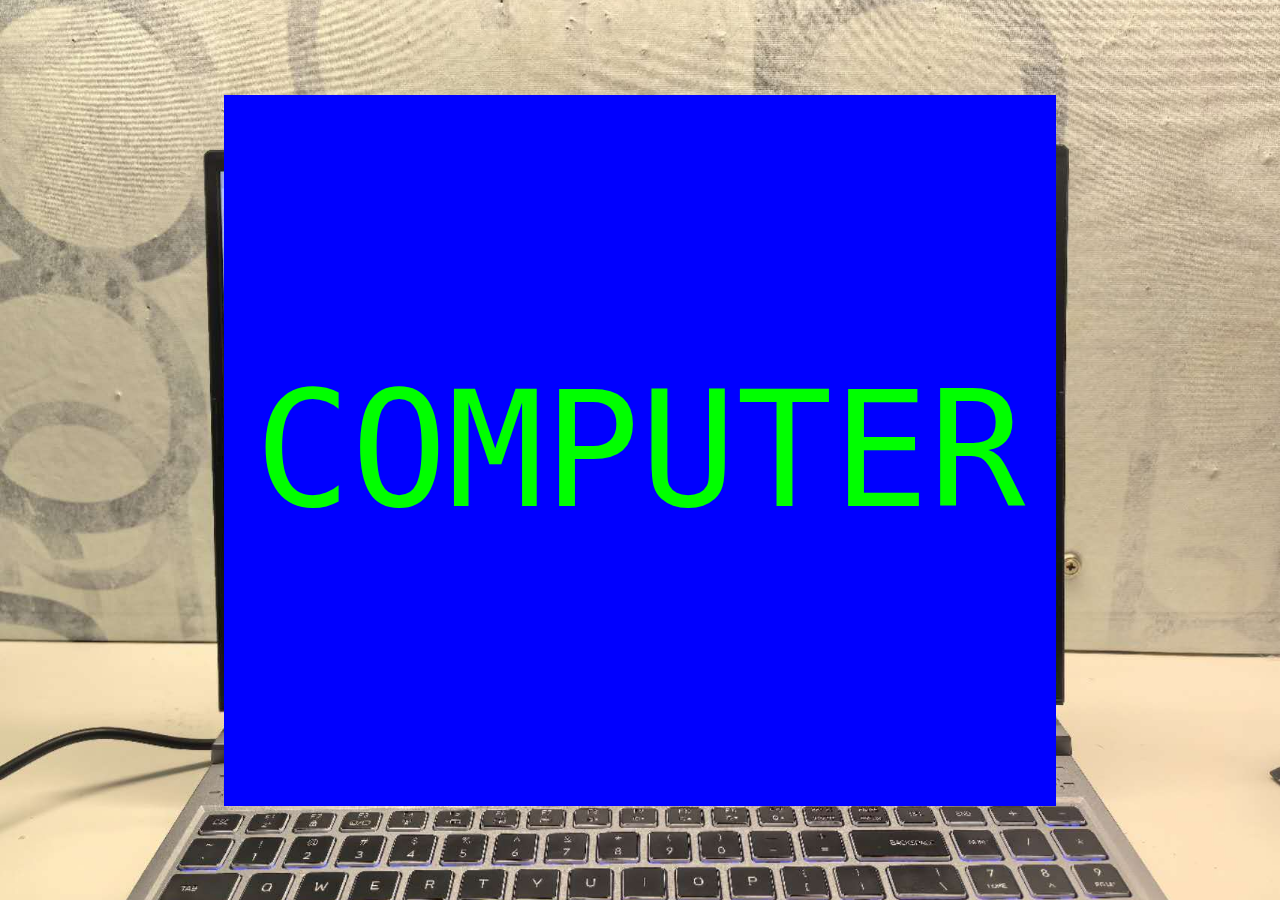
<file: index.html>
<!DOCTYPE html>
<html lang="en">
<head>
    <meta charset="UTF-8">
    <meta name="viewport" content="width=device-width, initial-scale=1.0">
    <title>Page 1 Computer</title>
    <link rel="stylesheet" href="style.css">
</head>
<body>
    <div class="background">
        <div class="screen" onclick="startTransition()">
            <p>COMPUTER</p >
        </div>
    </div>

    <script>
        function startTransition() {
            document.body.classList.add('transition');
            
            setTimeout(() => {
                window.location.href = 'page2.html';  
            }, 1000); 
        }
    </script>
</body>
</html>
</file>
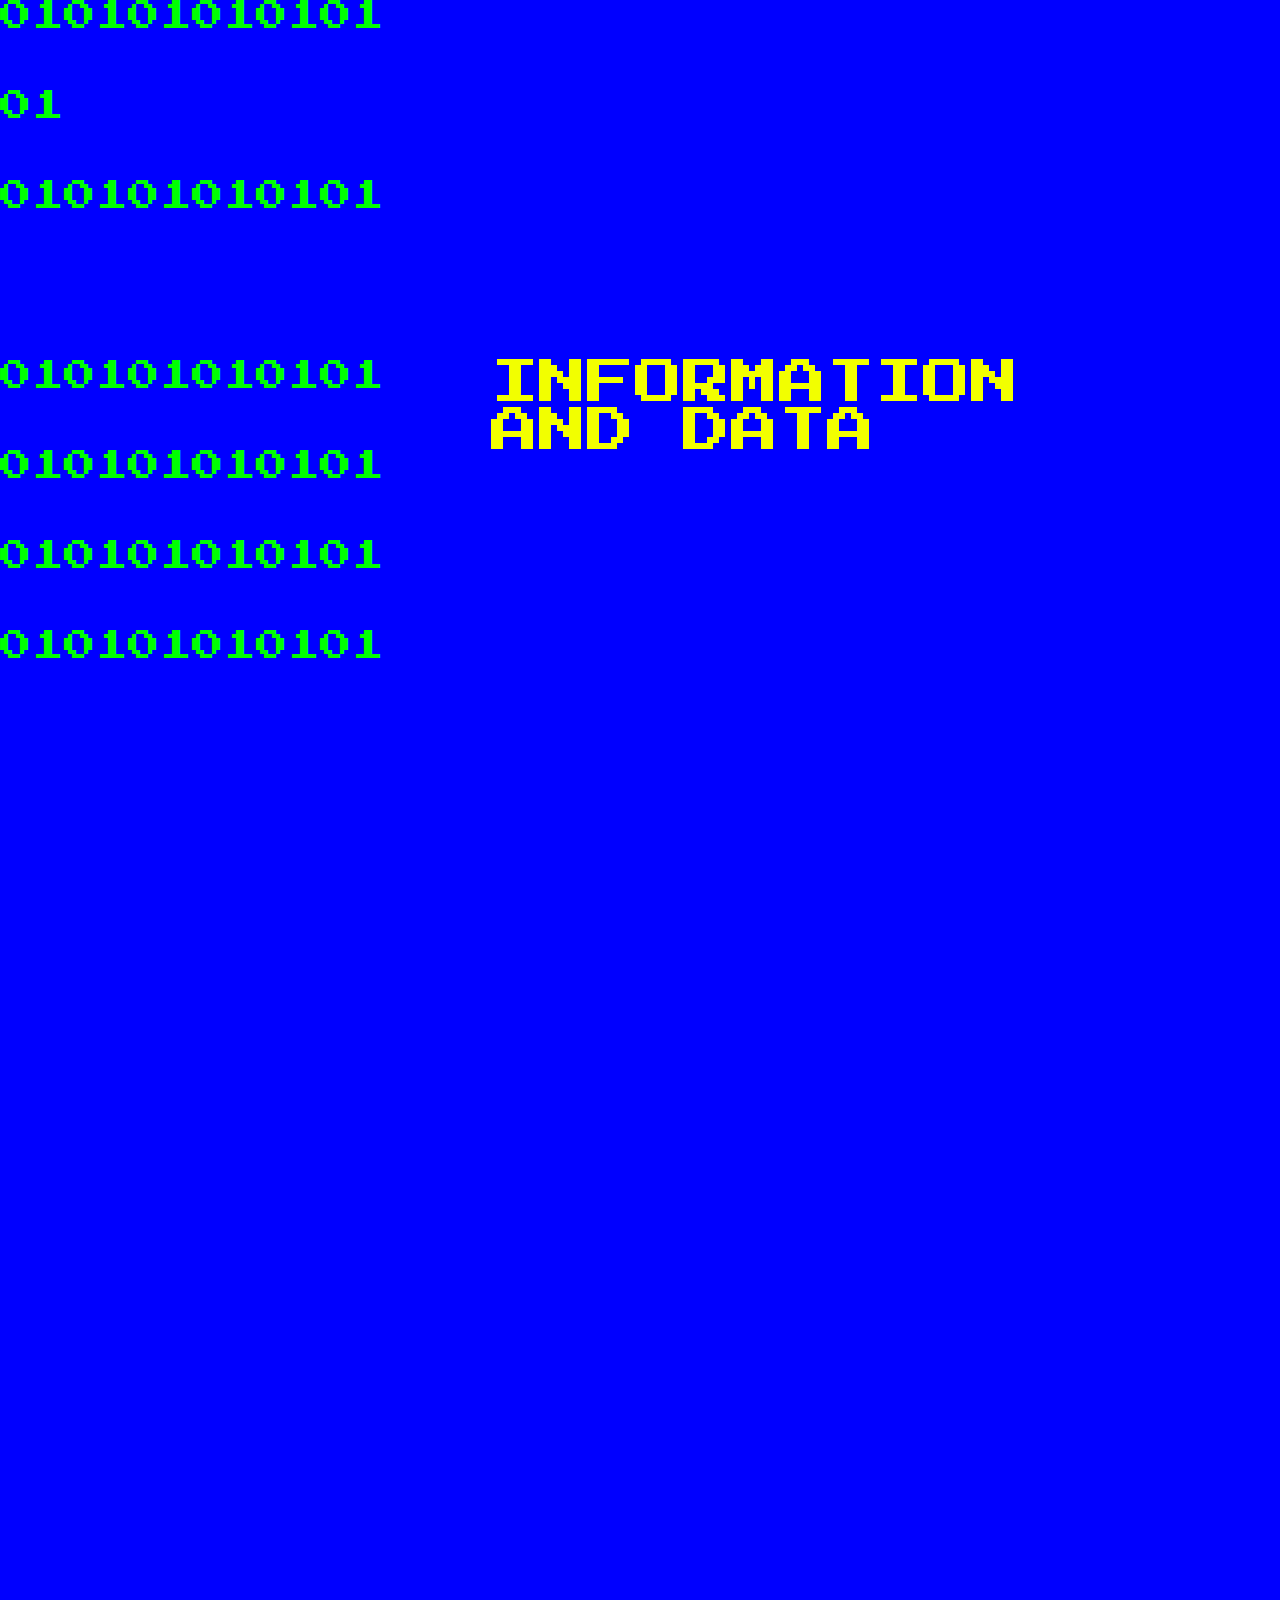
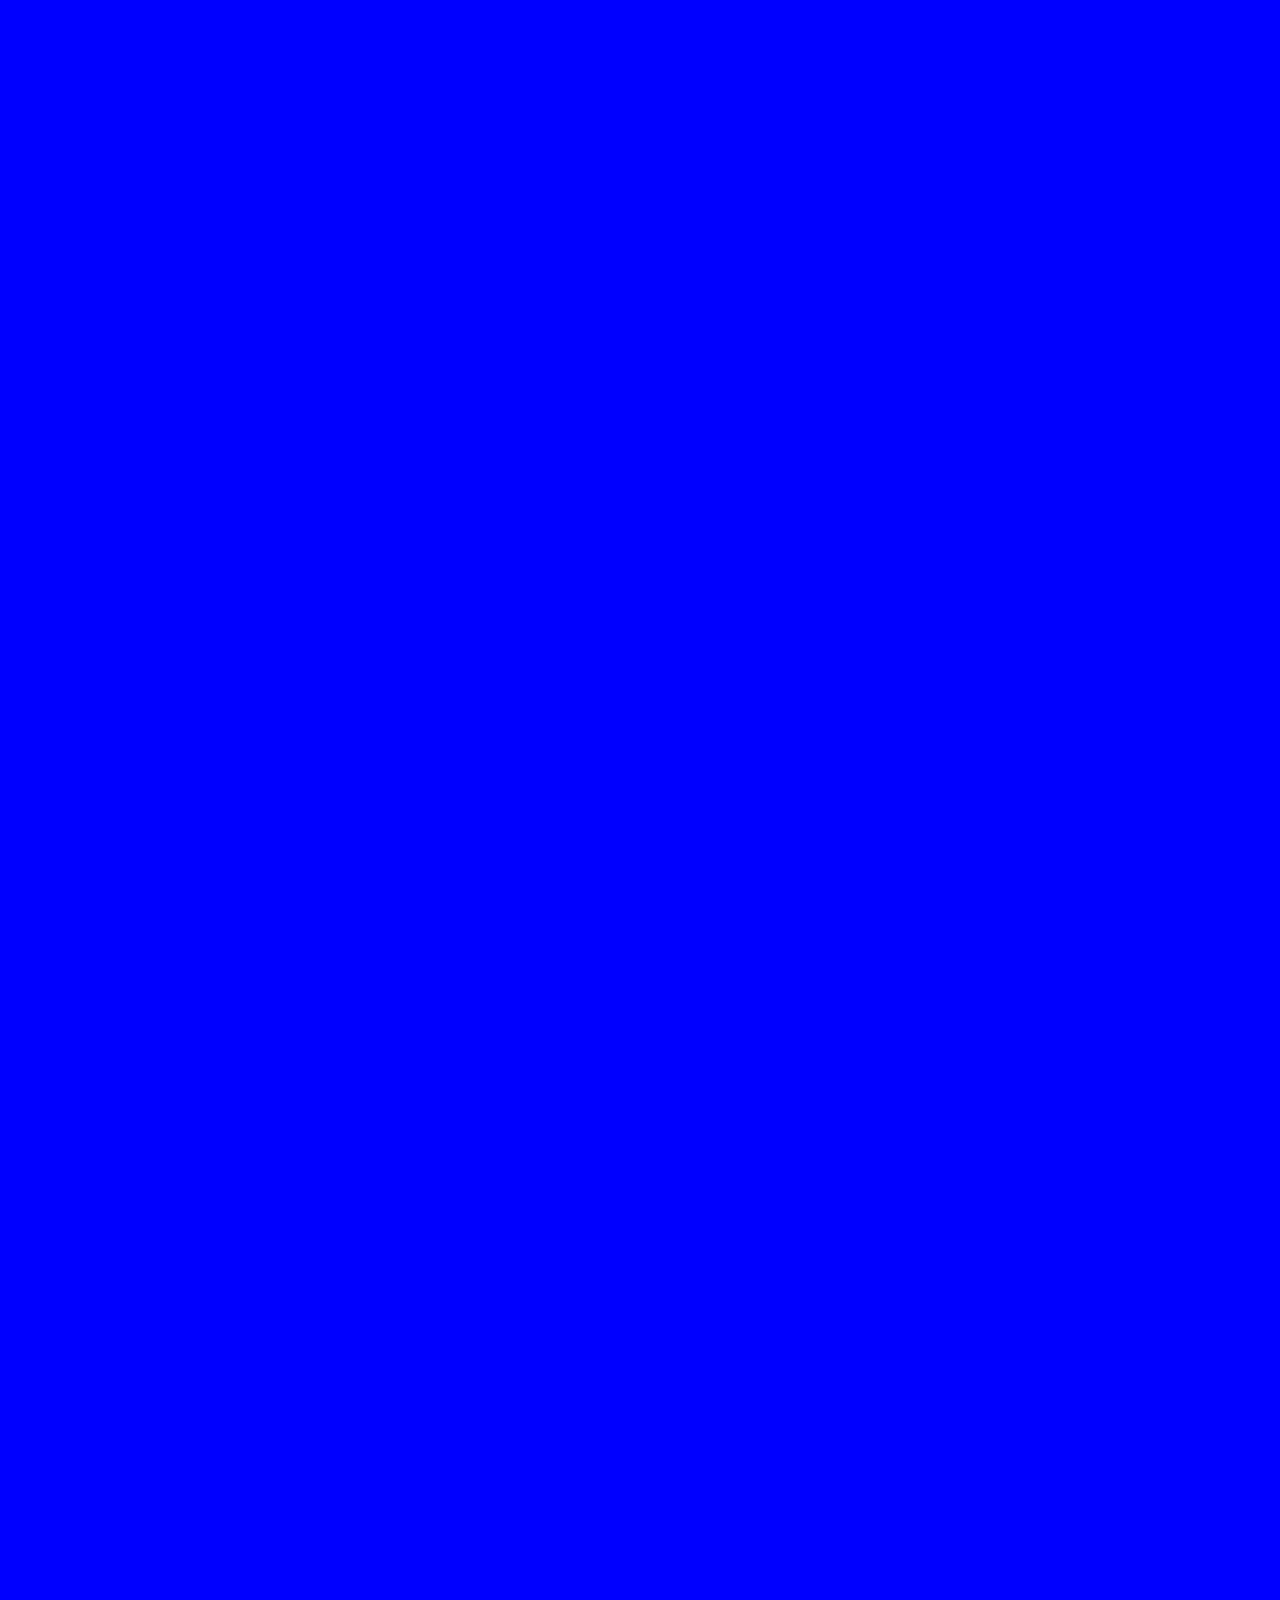
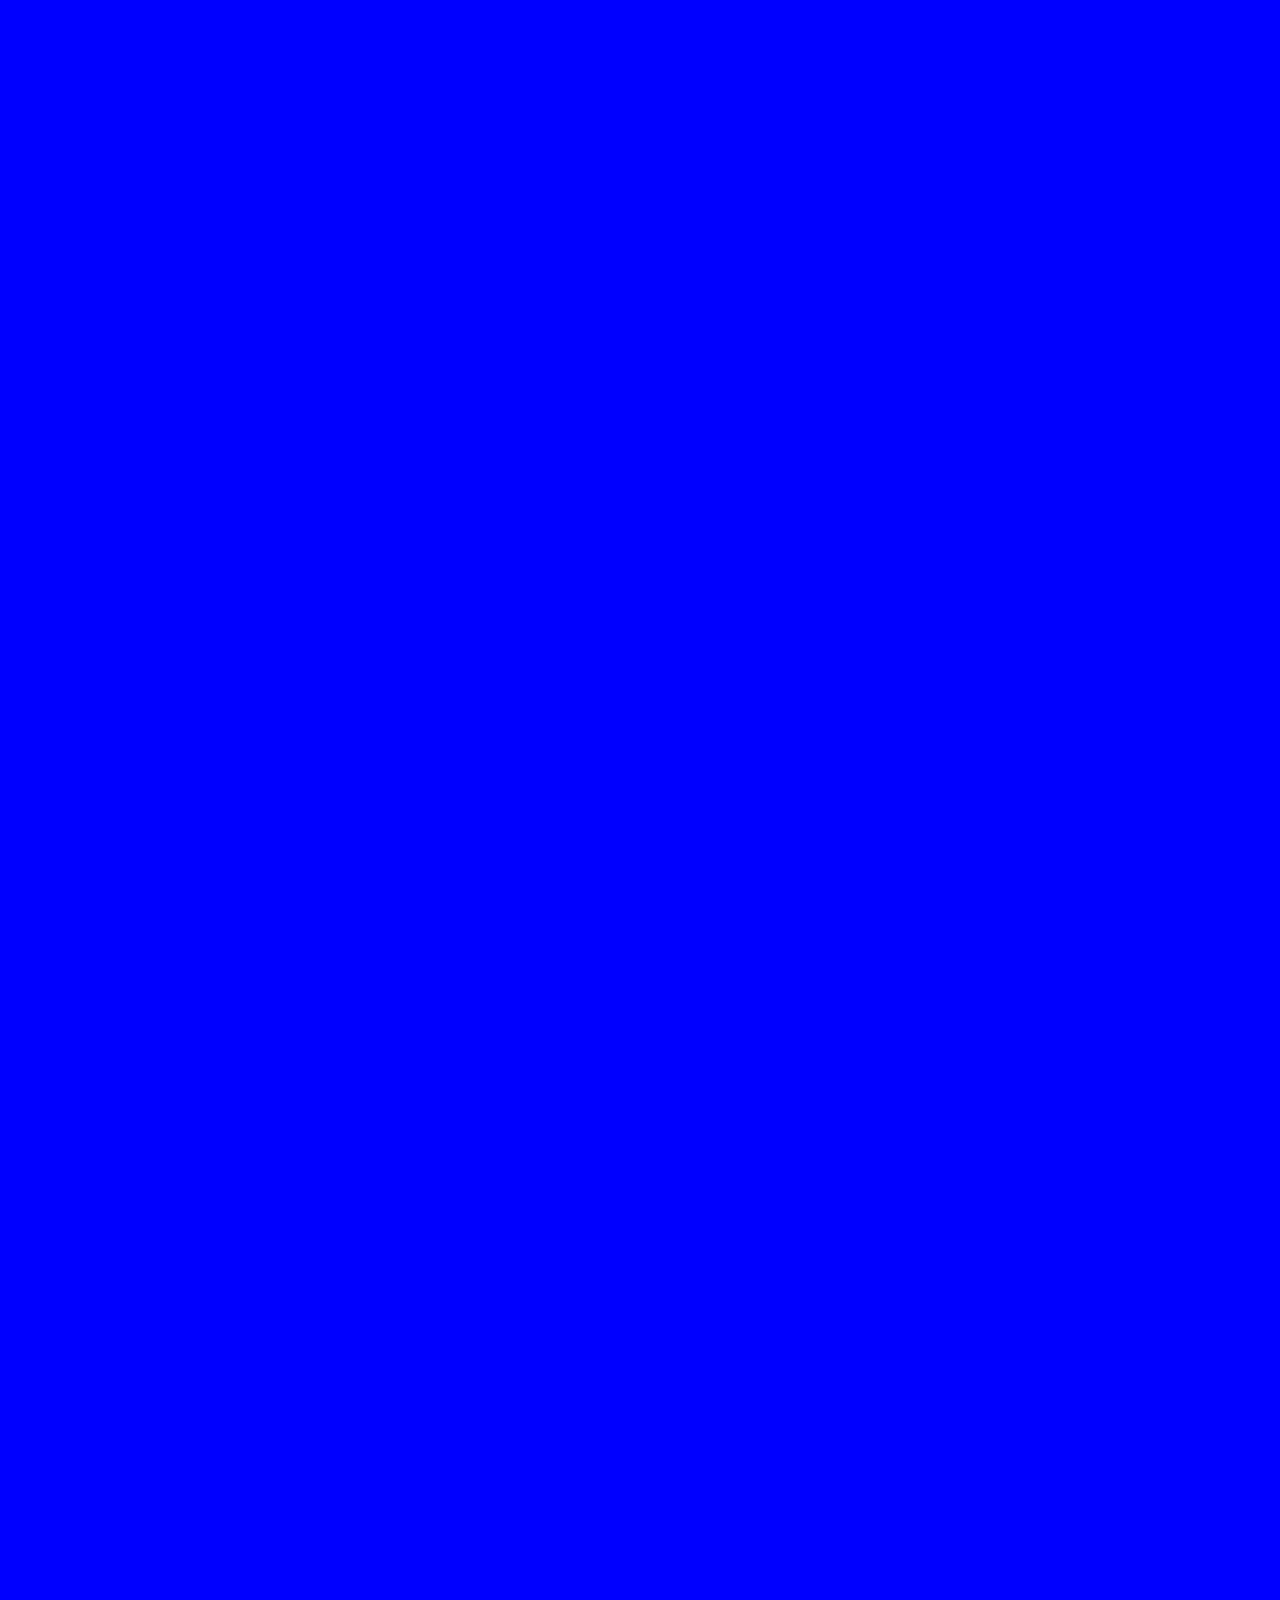
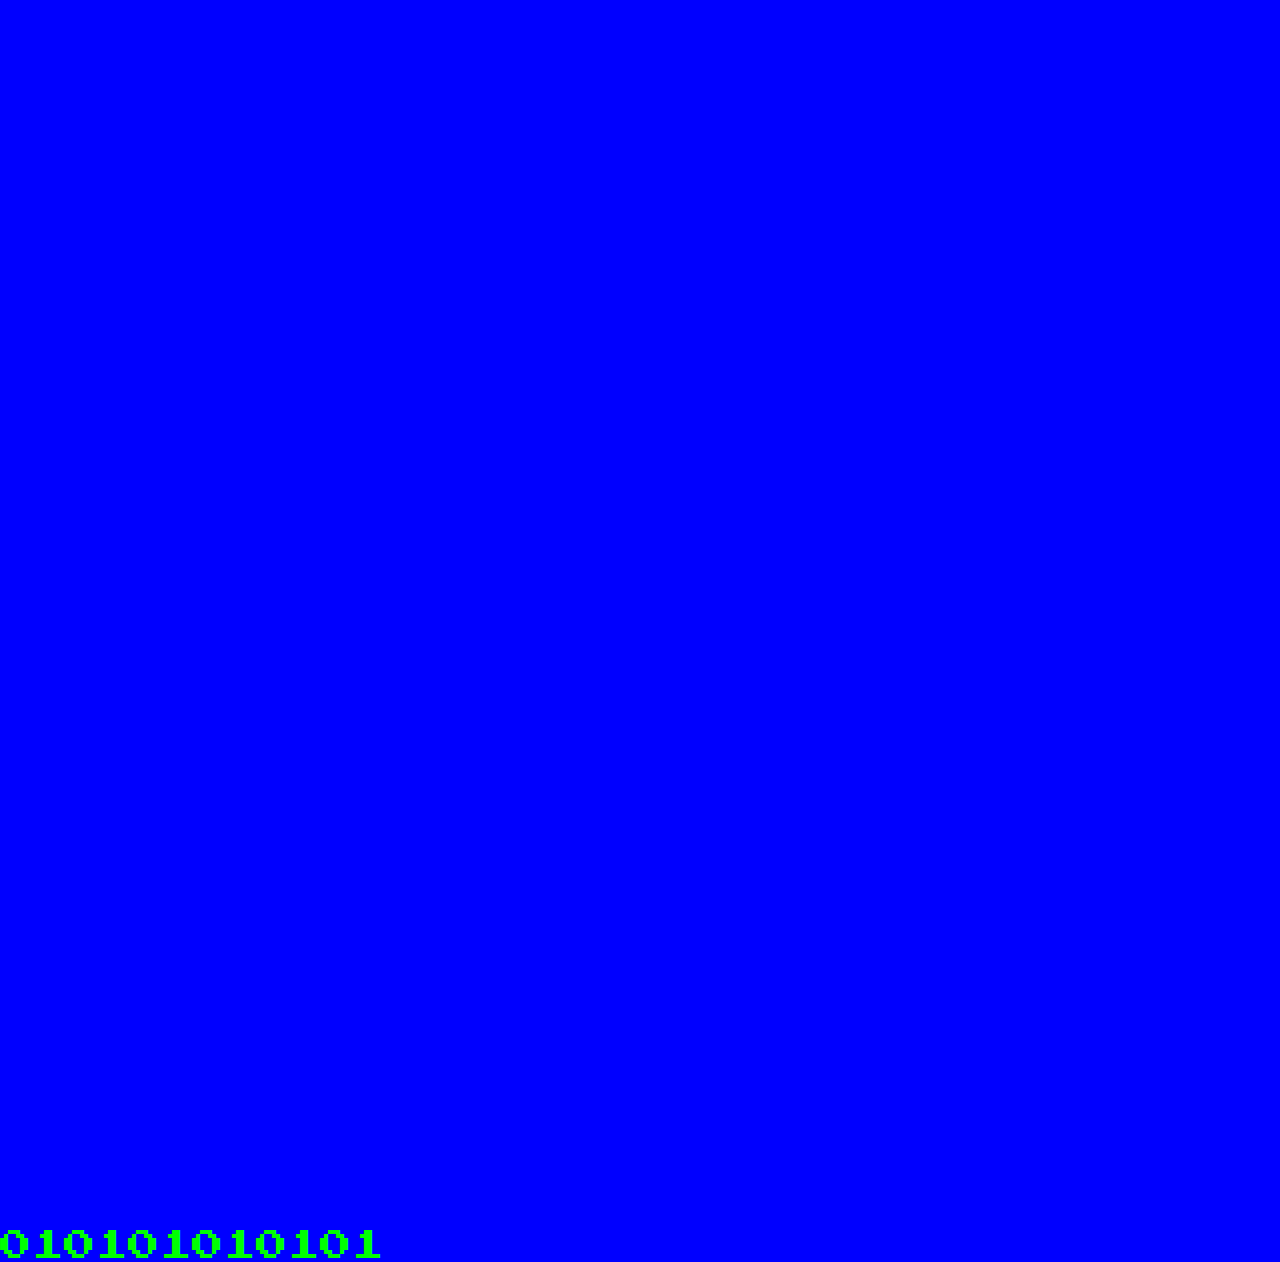
<file: page2.html>
<!DOCTYPE html>
<html lang="en">
<head>
    <meta charset="UTF-8">
    <meta name="viewport" content="width=device-width, initial-scale=1.0">
    <title>Page 2 Information and data<data value=""></data></title>
    <link href="https://fonts.googleapis.com/css2?family=Press+Start+2P&display=swap" rel="stylesheet">
    <style>
        body {
            margin: 0;
            padding: 0;
            background-color: blue; 
            font-family: 'Press Start 2P', sans-serif;
            overflow: hidden;
        }

        .line {
            position: absolute;
            top: 0;
            width: 100%;
            height: 100%;
            pointer-events: none;
        }

        .line span {
            position: absolute;
            font-size: 2rem;
            animation: scroll 5s linear forwards;
            white-space: nowrap;
            color: #00ff00;
        }

        .line span:nth-child(1) { top: 20%; left: -100%; animation-delay: 0s; }
        .line span:nth-child(1) { top: 150%; left: -100%; animation-delay: 0.3s; }
        .line span:nth-child(2) { top: 50%; left: -100%; animation-delay: 0.5s; }
        .line span:nth-child(3) { top: 10%; left: -100%; animation-delay: 1s; }
        .line span:nth-child(4) { top: 70%; left: -100%; animation-delay: 1.5s; }
        .line span:nth-child(5) { top: 30%; left: -100%; animation-delay: 2s; }
        .line span:nth-child(6) { top: 60%; left: -100%; animation-delay: 2.5s; }
        .line span:nth-child(7) { top: 80%; left: -100%; animation-delay: 3s; }
        .line span:nth-child(8) { top: 40%; left: -100%; animation-delay: 3.5s; }
        .line span:nth-child(9) { top: 60%; left: -100%; animation-delay: 4s; }
        .line span:nth-child(10) { top: 30%; left: -100%; animation-delay: 4.5s; }
        .line span:nth-child(11) { top: 670%; left: -100%; animation-delay: 5s; }
        .line span:nth-child(12) { top: 20%; left: -100%; animation-delay: 5.5s; } 
        .line span:nth-child(13) { top: 50%; left: -100%; animation-delay: 6s; }
        .line span:nth-child(14) { top: 10%; left: -100%; animation-delay: 6.5s; }
        .line span:nth-child(15) { top: 10%; left: -100%; animation-delay: 7s; }

        @keyframes scroll {
            0% {
                left: -100%; 
            }
            100% {
                left: 100%; 
            }
        }

        .background {
            position: absolute;
            top: 50%;
            left: 50%;
            transform: translate(-50%, -50%);
            width: 50%;
            height: auto;
            opacity: 0; 
            z-index: 2;
            animation: fadeIn 0.1s forwards; 
        }

        @keyframes fadeIn {
            0% {
                opacity: 0;
            }
            100% {
                opacity: 1;
            }
        }

        .fixed-text {
            position: fixed;
            top: 50%; 
            left: 59%; 
            transform: translate(-50%, -95%); 
            font-size: 3rem; 
            color: #f2ff00; 
            font-family: 'Press Start 2P', sans-serif;
            z-index: 10; 
            cursor: pointer; 
        }

        @keyframes fadeOutCode {
            0% {
                opacity: 1;
            }
            100% {
                opacity: 0;
            }
        }
    </style>
</head>
<body>
    <div class="line" id="codeEffect">
        <span>01010101010101010101011010101010</span>
        <span>0101010101010101010101010101010101010101010101010101</span>
        <span>010101010101010101010101010101010101010101</span>
        <span>0101010101010101010101010101010101010101010101010101</span>
        <span>01010101010101010101010101010101</span>
        <span>0101010101010101010101010101010101010101010101010101</span>
        <span>0101010101010101010101010101010101010</span>
        <span>0101010101010101010101010101010101010101010101010101</span>
        <span>010101010101</span>
        <span>01010101010101010101010101010101</span>
        <span>0101010101010101010101010101010101010101010101010101</span>
        <span>0101010101010101010101010101010101010101010101010101</span>
        <span>0101010101010101010101010101010101010101010101010101</span>
        <span>010101010101</span>
        <span>010101010101</span>
        <span>010101010101</span>
    </div>

    <div class="fixed-text" onclick="triggerEffect()">
        INFORMATION AND DATA
    </div>

    <img src="电脑弹窗.jpg" alt="Background Image" class="background" id="backgroundImage">

    <script>
        function triggerEffect() {
            const codeEffect = document.getElementById('codeEffect');
            codeEffect.style.animation = "fadeOutCode 5s forwards";

            const backgroundImage = document.getElementById('backgroundImage');
            backgroundImage.style.animationPlayState = "running";

            setTimeout(function () {
                window.location.href = "page3.html"; 
            }, 1000); 
        }
    </script>
</body>
</html>
</file>
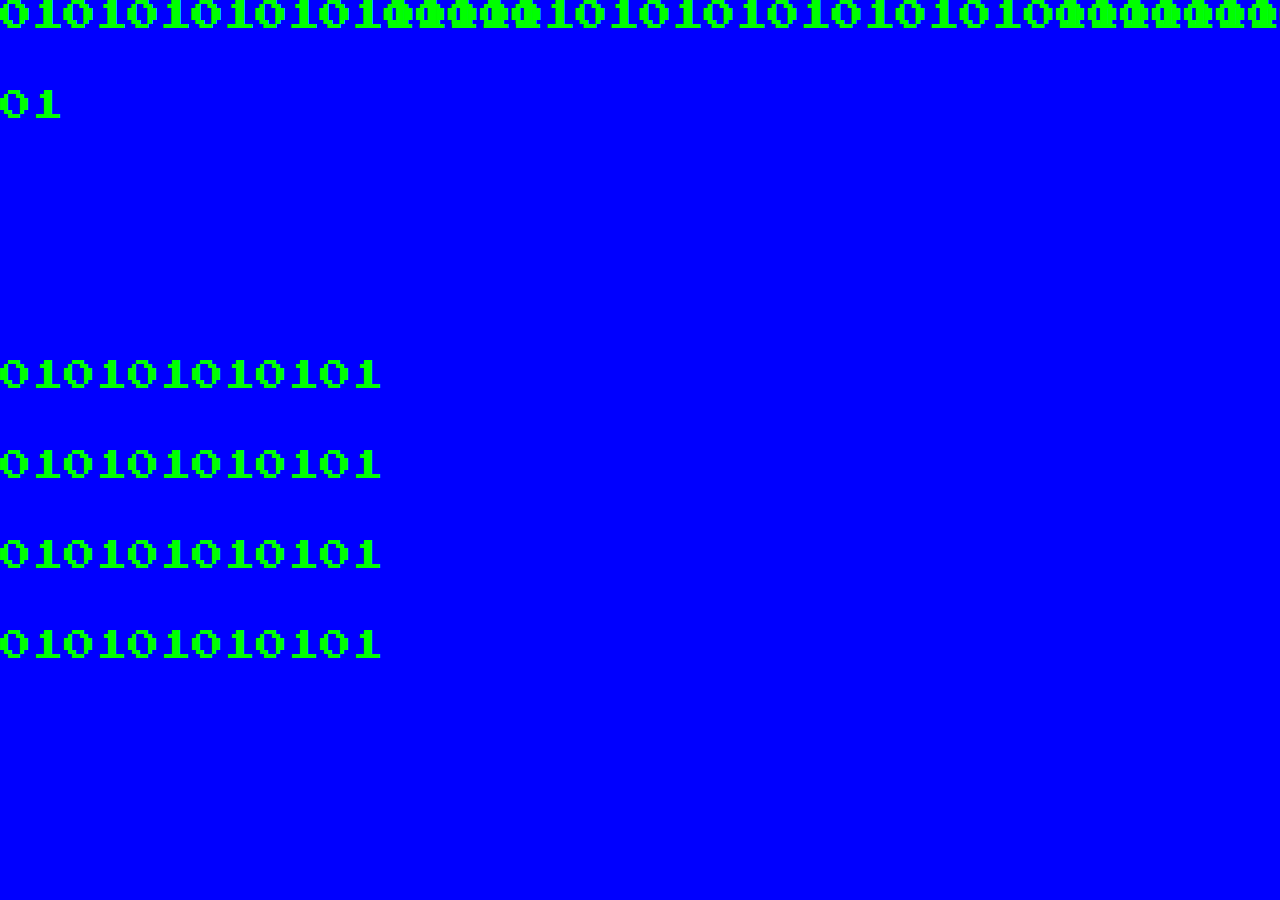
<file: page3.html>
<!DOCTYPE html>
<html lang="en">
<head>
    <meta charset="UTF-8">
    <meta name="viewport" content="width=device-width, initial-scale=1.0">
    <title>Page 3 Internet</title>
    <link href="https://fonts.googleapis.com/css2?family=Press+Start+2P&display=swap" rel="stylesheet">
    <style>
        body {
            margin: 0;
            padding: 0;
            background-color: blue; 
            font-family: 'Press Start 2P', sans-serif;
            overflow: hidden;
        }

        .line {
            position: absolute;
            top: 0;
            width: 100%;
            height: 100%;
        }

        .line span {
            position: absolute;
            font-size: 2rem;
            animation: scroll 5s linear forwards, fadeOutCode 5s 5s forwards;
            white-space: nowrap;
            color: #00ff00;
        }

        .line span:nth-child(1) { top: 20%; left: -100%; animation-delay: 0s; }
        .line span:nth-child(2) { top: 50%; left: -100%; animation-delay: 0.5s; }
        .line span:nth-child(3) { top: 10%; left: -100%; animation-delay: 1s; }
        .line span:nth-child(4) { top: 70%; left: -100%; animation-delay: 1.5s; }
        .line span:nth-child(5) { top: 30%; left: -100%; animation-delay: 2s; }
        .line span:nth-child(6) { top: 60%; left: -100%; animation-delay: 2.5s; }
        .line span:nth-child(7) { top: 80%; left: -100%; animation-delay: 3s; }
        .line span:nth-child(8) { top: 40%; left: -100%; animation-delay: 3.5s; }

        @keyframes scroll {
            0% {
                left: -100%;
            }
            100% {
                left: 100%;
            }
        }

        @keyframes fadeOutCode {
            0% {
                opacity: 1;
            }
            100% {
                opacity: 0;
            }
        }

        .background-gif {
            position: absolute;
            top: 50%;
            left: 50%;
            transform: translate(-50%, -50%);
            width: 100%;
            height: auto;
            opacity: 0; 
            animation: fadeIn 5s 5s forwards; 
            cursor: pointer; 
        }

        @keyframes fadeIn {
            0% {
                opacity: 0;
            }
            100% {
                opacity: 1;
            }
        }
    </style>
</head>
<body>
    <div class="line">
        <span>01010101010101010101011010101010</span>
        <span>0101010101010101010101010101010101010101010101010101</span>
        <span>010101010101010101010101010101010101010101</span>
        <span>0101010101010101010101010101010101010101010101010101</span>
        <span>01010101010101010101010101010101</span>
        <span>0101010101010101010101010101010101010101010101010101</span>
        <span>0101010101010101010101010101010101010</span>
        <span>0101010101010101010101010101010101010101010101010101</span>
        <span>010101010101</span>
        <span>01010101010101010101010101010101</span>
        <span>0101010101010101010101010101010101010101010101010101</span>
        <span>01010101010101010101010101010101001010101010101</span>
        <span>0101010101010101010101010101010101010101010101010101</span>
        <span>010101010101</span>
        <span>0101010101011010110101</span>
        <span>010101010101</span>
        
    </div>

    <img class="background-gif" source src="数码蜘蛛网会动蜘蛛.gif"  id="backgroundVideo">
    



    <script>
        document.getElementById('backgroundVideo').addEventListener('click', function() {
            window.location.href="page4.html"
        });
    </script>
</body>
</html>
</file>
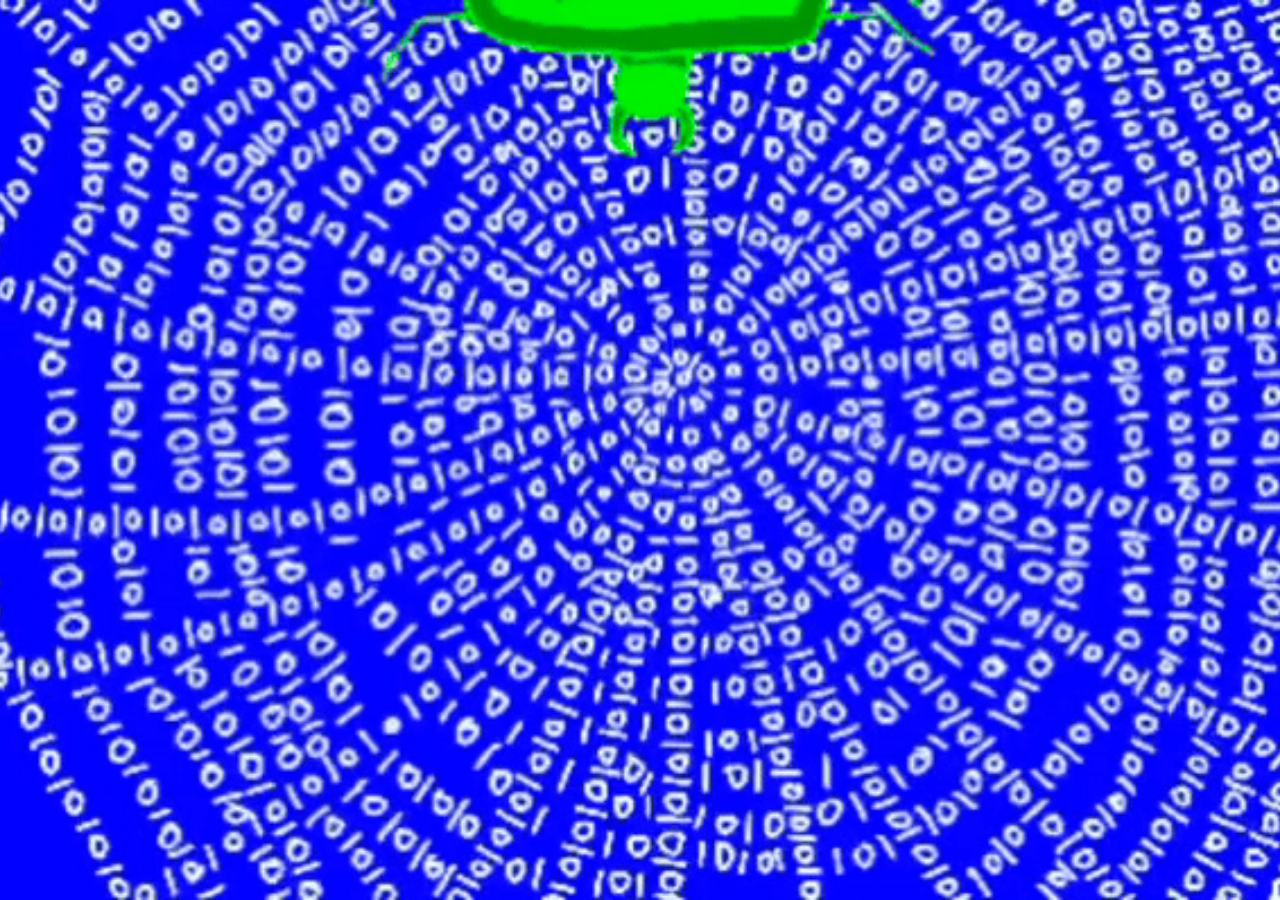
<file: page4.html>
<!DOCTYPE html>
<html lang="en">
<head>
    <meta charset="UTF-8">
    <meta name="viewport" content="width=device-width, initial-scale=1.0">
    <title>Page 4 Internet connect different people from different place and culture</title>
    <style>
        * {
            margin: 0;
            padding: 0;
            box-sizing: border-box;
        }

        body, html {
            height: 100%;
            width: 100%;
            overflow: hidden; 
        }

        .background1 {
            position: absolute;
            top: 0;
            left: 0;
            width: 100%;
            height: 100%;
            background: url('数码蜘蛛网会动蜘蛛.gif') no-repeat center center; 
            background-size: cover;
            z-index: 1;
            opacity: 1;
            transition: opacity 1s ease-in-out; 
        }

        .background2 {
            position: absolute;
            top: 0;
            left: 0;
            width: 100%;
            height: 100%;
            background: url('people on internet.png') no-repeat center center; 
            background-size: cover;
            z-index: 2;
            opacity: 0; 
            transition: opacity 1s ease-in-out;
        }
    </style>
</head>
<body>
    <div class="background1"></div>
    <div class="background2"></div>

    <script>
        setTimeout(() => {
            document.querySelector('.background2').style.opacity = 1;
        }, 1000);

        document.body.addEventListener('click', () => {
            window.location.href = "page5.html"; 
        });
    </script>
</body>
</html>
</file>
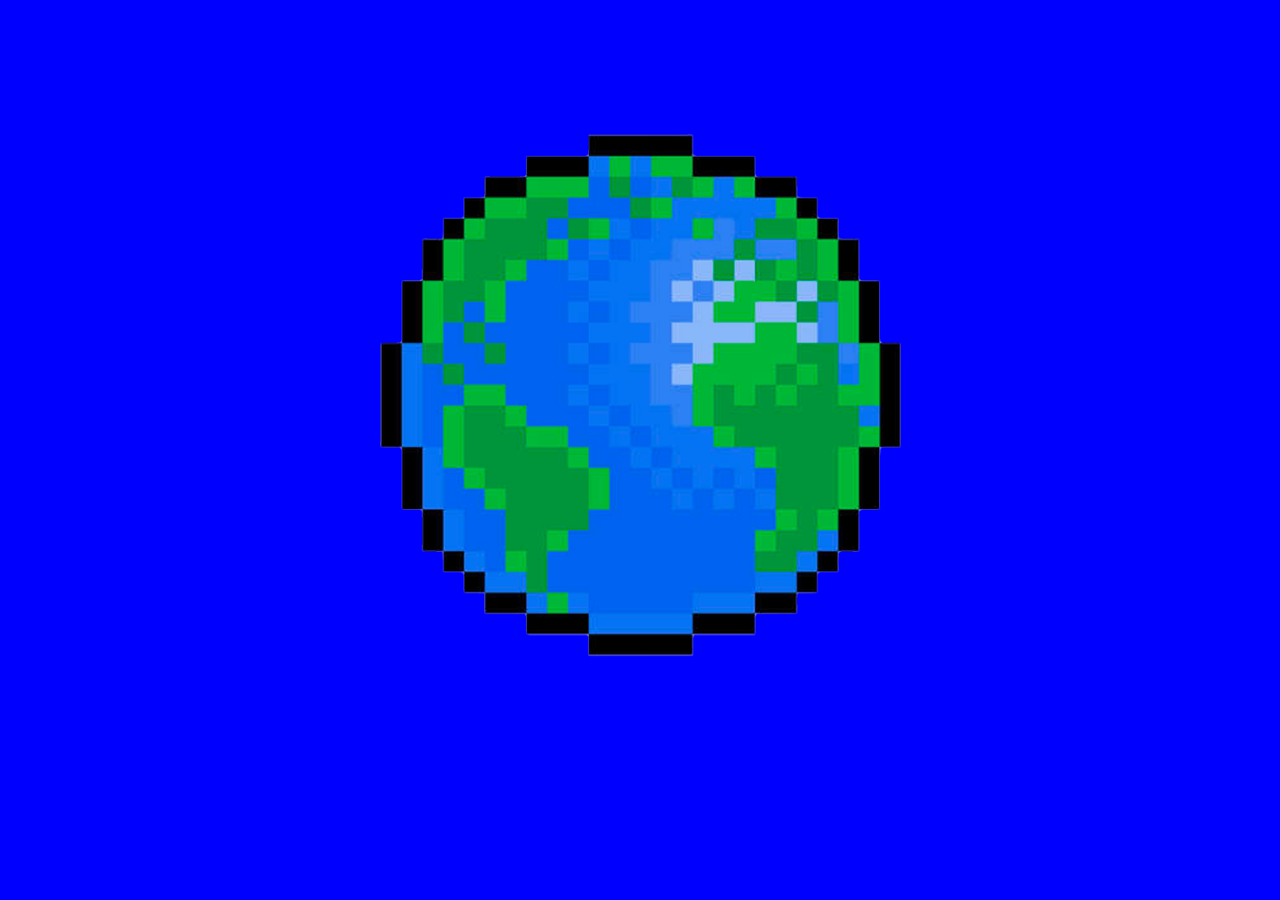
<file: page6.html>
<!DOCTYPE html>
<html lang="en">
<head>
    <meta charset="UTF-8">
    <meta name="viewport" content="width=device-width, initial-scale=1.0">
    <title>Page 6 Virtuality and Reality</title>
    <link href="https://fonts.googleapis.com/css2?family=Press+Start+2P&display=swap" rel="stylesheet">
    <style>
        body {
            margin: 0;
            padding: 0;
            overflow: hidden;
            font-family: 'Press Start 2P', sans-serif;
        }

        .container {
            position: relative;
            width: 100%;
            height: 100vh;
            background-color: black;
        }

        .image1 {
            position: absolute;
            top: 0;
            left: 0;
            width: 100%;
            height: 100%;
            object-fit: cover;
            transition: all 2s ease-in-out;
            opacity: 1;
            z-index: 1;
        }

        .image2 {
            position: absolute;
            top: 0;
            left: 0;
            width: 100%;
            height: 100%;
            object-fit: cover;
            opacity: 0;
            transition: opacity 2s ease-in-out; 
        }

        .start-transition .image1 {
            top: 5%;
            left: 30%;
            width: 78%; 
            height: 78%;
            opacity: 1;
        }

        .start-transition .image2 {
            opacity: 1; 
        }

        .final-transition .image1 {
            opacity: 0; 
        }

        .text {
            position: absolute;
            left: 10%;
            top: 50%;
            transform: translateY(-50%);
            font-size: 1.5rem;
            color: white;
            opacity: 0;
            transition: opacity 2s ease-in-out;
            z-index: 2;
        }

        .show-text {
            opacity: 1;
        }
    </style>
</head>
<body>
    <div class="container">
        <img src="地球像素.jpg" alt="Image 1" class="image1">
        <img src="地球仪.jpg" alt="Image 2" class="image2">
        <div class="text">Virtuality and Reality</div>
    </div>

    <script>
        setTimeout(function() {
            document.querySelector('.container').classList.add('start-transition');
        }, 1000);

        setTimeout(function() {
            document.querySelector('.container').classList.add('final-transition');
        }, 3000);

        setTimeout(function() {
            document.querySelector('.text').classList.add('show-text');
        }, 5000);
    </script>
</body>
</html>
</file>
<file: style.css>
body {
    margin: 0;
    padding: 0;
    overflow: hidden; 
    font-family: 'Press Start 2P', monospace;
    background-color: #000; 
}

.background {
    position: absolute;
    top: 0;
    left: 0;
    right: 0;
    bottom: 0;
    background-image: url('computer.jpg'); 
    background-size: cover;
    background-position: center;
    display: flex;
    justify-content: center;
    align-items: center;
    height: 100vh;
}

.screen {
    background-color: blue;
    width: 65vw; 
    height: 79vh; 
    display: flex;
    justify-content: center;
    align-items: center;
    color: white;
    font-size: 3rem;
    text-transform: uppercase;
    cursor: pointer;
    position: relative;
    z-index: 10;
}

.screen p {
    animation: blink 1s infinite step-start;
    font-size: 10rem;
    color: #00ff00
}

body.transition .screen {
    animation: zoomIn 1.2s forwards; 
}

@keyframes zoomIn {
    0% {
        width: 67vw;
        height: 80vh;
    }
    100% {
        width: 100vw;
        height: 100vh;
    }
}


* {
    cursor: url('像素鼠标.png'), auto; 
}
</file>
